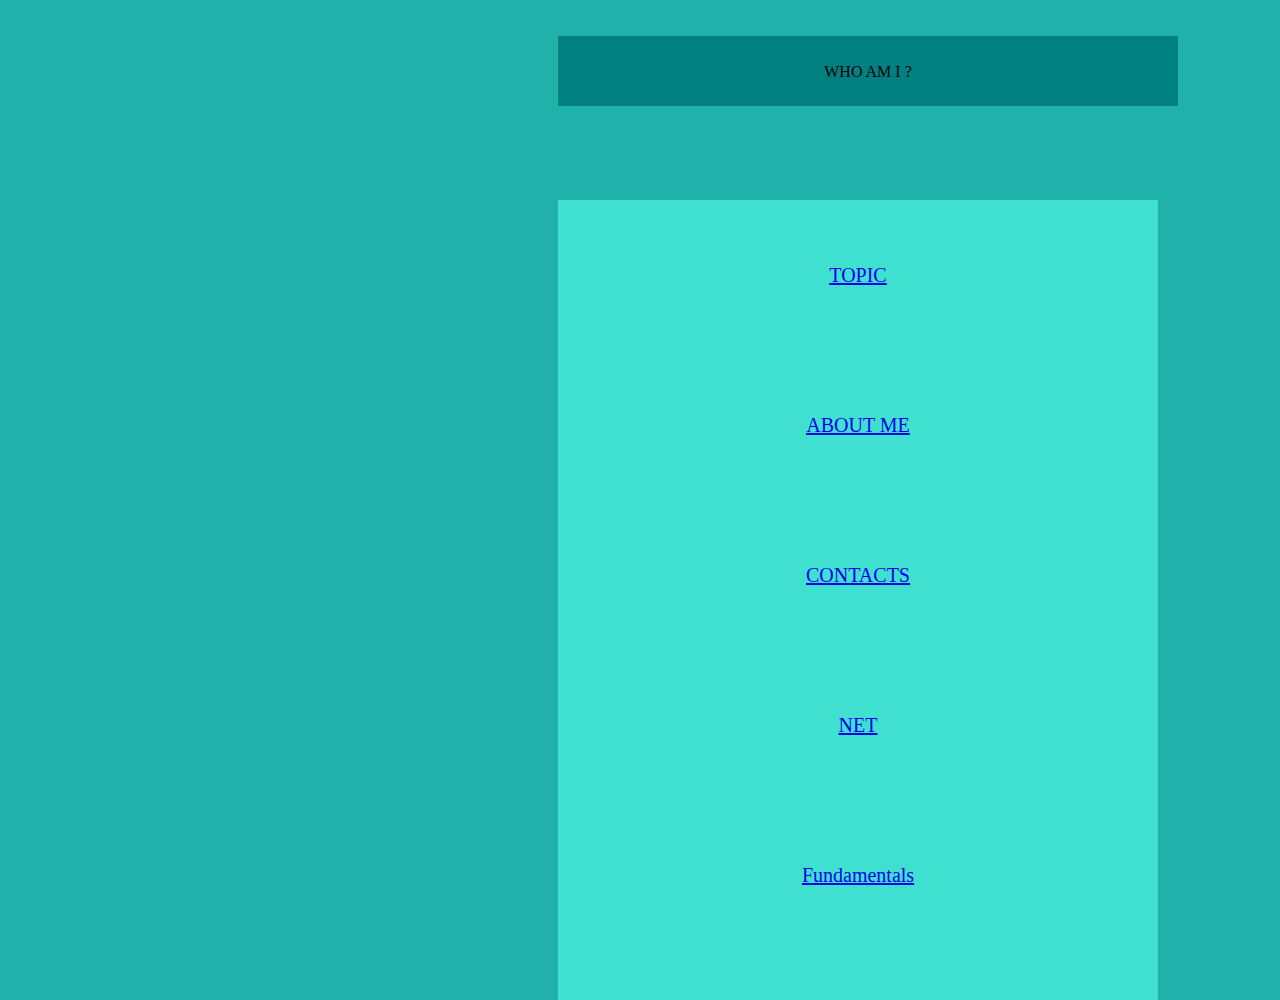
<file: index.html>
<!DOCTYPE html>
<html lang="en">
<head>
    <meta charset="UTF-8">
    <meta name="viewport" content="width=device-width, initial-scale=1.0">
    <title>Document</title>
    <link rel="stylesheet" href="style.css">
</head>
<body>
    <div class = box>
    <p> <div><a  href="topic.html">TOPIC</a></div><div><a  href="aboutme.html">ABOUT ME</a></div><div><a  href="contacts.html">CONTACTS</a></div>
        <div><a  href="net.html">NET</a></div><div><a  href="fundamentos.html">Fundamentals</a></div>
    </p> 

    </div>
    <div class = box1> <p>WHO AM I ?</p></div>

    
</body>
</html>
</file>
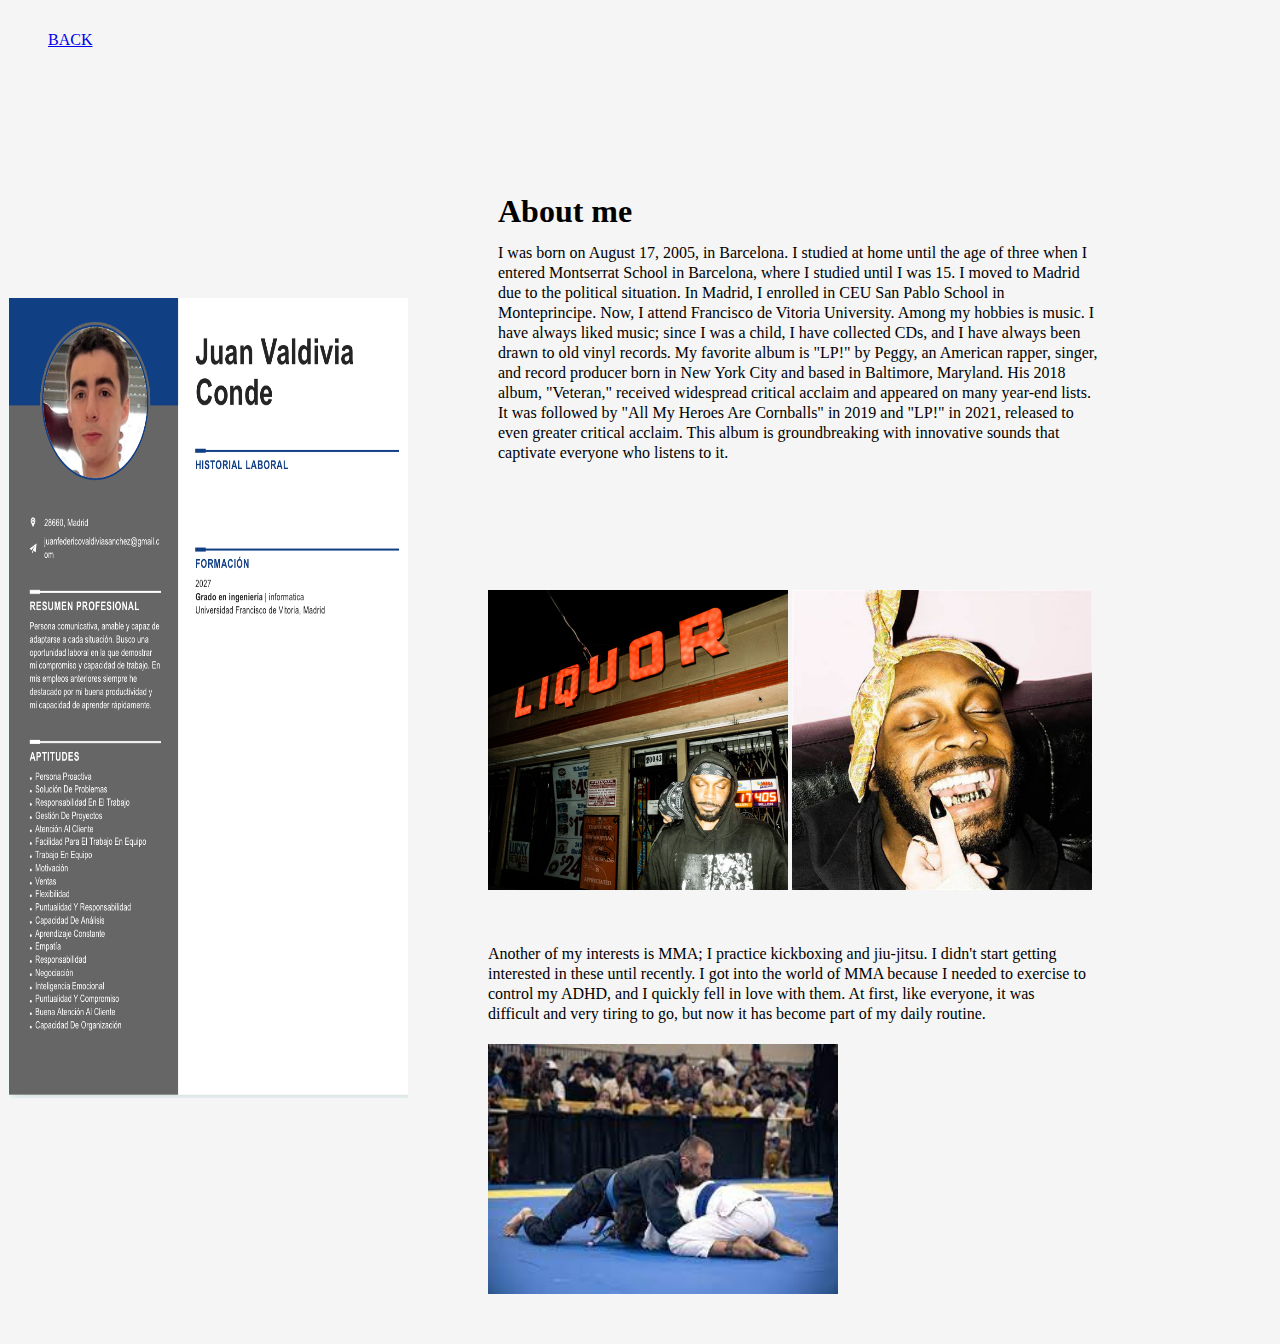
<file: aboutme.html>
<!DOCTYPE html>
<html lang="en">
<head>
    <link rel="stylesheet" href="aboutme.css">
    <meta charset="UTF-8">
    <meta name="viewport" content="width=device-width, initial-scale=1.0">
    <title>Document</title>
</head>
<body>
    <div class="box1"><a  href="index.html">BACK</a></div>
    <div class = box>
        <h1>About me</h1>
        <p>I was born on August 17, 2005, in Barcelona. I studied at home until the age of three when I entered Montserrat School in Barcelona, where I studied
             until I was 15. I moved to Madrid due to the political situation. In Madrid, I enrolled in CEU San Pablo School in Monteprincipe. Now, I attend 
             Francisco de Vitoria University. Among my hobbies is music. I have always liked music; since I was a child, I have collected CDs, and I have always 
             been drawn to old vinyl records. My favorite album is "LP!" by Peggy, an American rapper, singer, and record producer born in New York City and based 
             in Baltimore, Maryland. His 2018 album, "Veteran," received widespread critical acclaim and appeared on many year-end lists. It was followed by 
             "All My Heroes Are Cornballs" in 2019 and "LP!" in 2021, released to even greater critical acclaim. This album is groundbreaking with innovative sounds
              that captivate everyone who listens to it.
            
        </p>
    
    </div>
    <div class= box2><img src="jpegmafialppic.jpeg" width="300px" height="300px"/></div>
    <div class= box3><img src="hardpeggypic.jpeg" width="300px" height="300px"/></div>
    <div class="box4"><p>Another of my interests is MMA; I practice kickboxing and jiu-jitsu. I didn't start getting interested in these until recently.
         I got into the world of MMA because I needed to exercise to control my ADHD, and I quickly fell in love with them. At first, like everyone, 
         it was difficult and very tiring to go, but now it has become part of my daily routine. </p></div>
    <div class="box5"><img src="fotojiujitsu.jpeg" width="350" height="250"></div>
    <div class="box6"><img src="capturapantallacv.png" width="400" height="800"/></div>


</body>


</html>
</file>
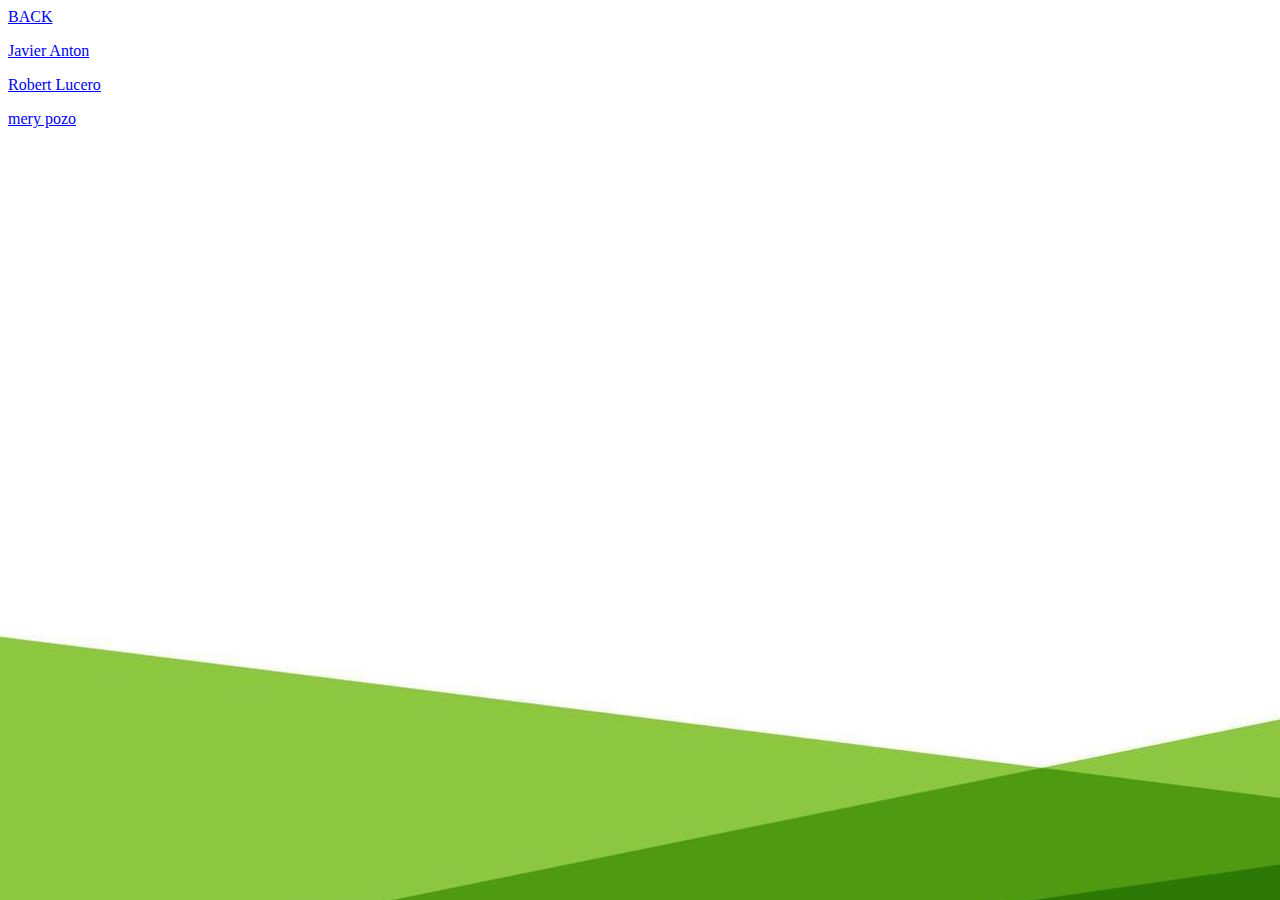
<file: contacts.html>
<!DOCTYPE html>
<html lang="en">
<head>
    <link rel="stylesheet" href="contacts.css">
    <meta charset="UTF-8">
    <meta name="viewport" content="width=device-width, initial-scale=1.0">
    <title>Document</title>
</head>
<body>
    <div class="box1"><a  href="index.html">BACK</a></div>
    <div><a href="https://javiton2005.github.io/paginaweb.github.io/"><p>Javier Anton</p></a></div>
    <div><a href="https://rcluce84.github.io/paginaweb.github.io/"><p>Robert Lucero</p></a></div><a href="https://meripozo.github.io/webpagemaria.github.io/"><p>mery pozo</p></a> 
</body>
</html>
</file>
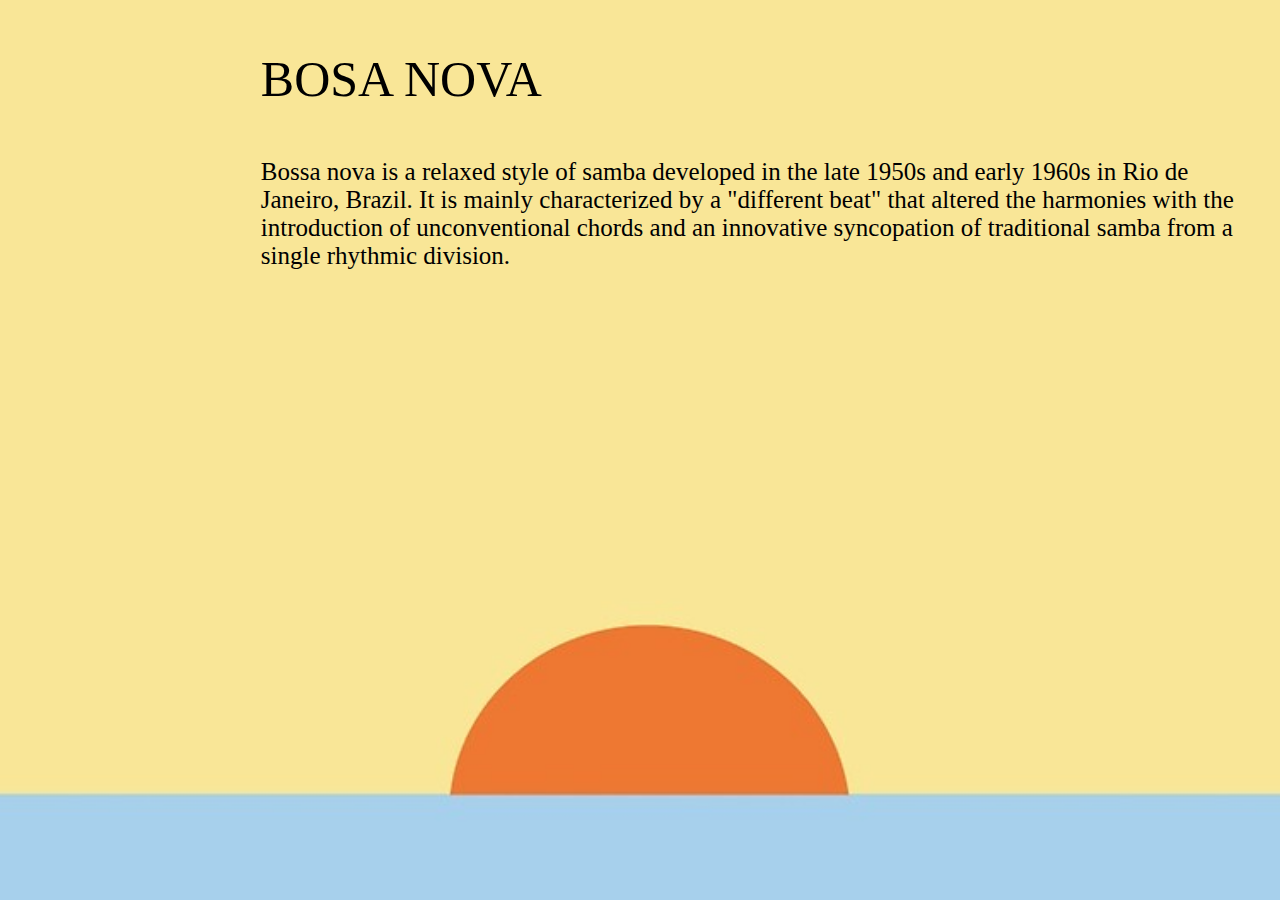
<file: Document.html>
<!DOCTYPE html>
<html lang="en">
    <link rel="stylesheet" href="topic.css">
<head>
    <meta charset="UTF-8">
    <meta name="viewport" content="width=device-width, initial-scale=1.0">
    <title>Document</title>
</head>
<body>
    <div class="box"><p>BOSA NOVA</p><div class="box1">
        <p>Bossa nova is a relaxed style of samba developed in the late 1950s and early 1960s in Rio de Janeiro, 
            Brazil. It is mainly characterized by a "different beat" that altered the harmonies with the introduction of unconventional chords and an 
            innovative syncopation of traditional samba from a single rhythmic division.</p>
    </div>
</body>
</html>
</file>
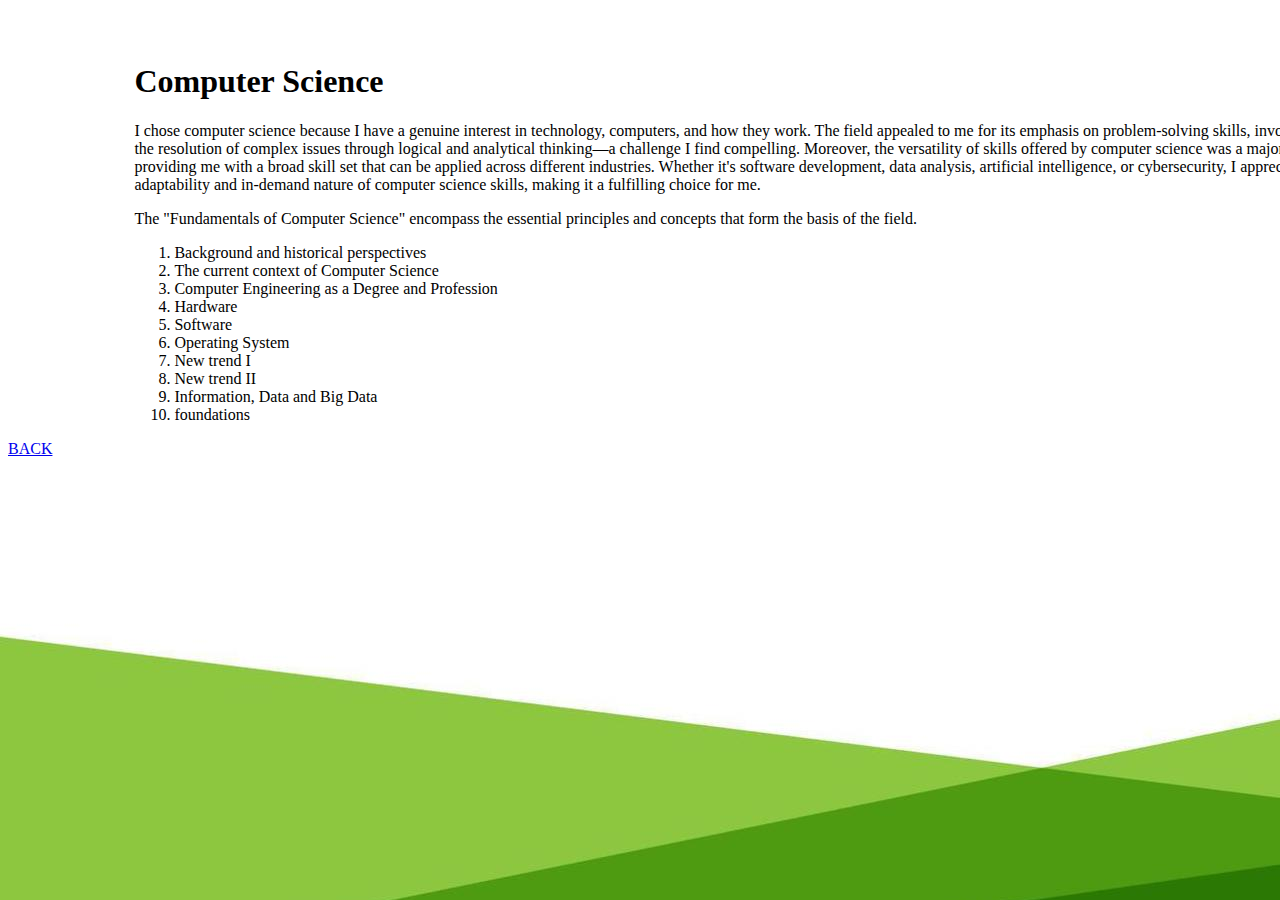
<file: fundamentos.html>
<!DOCTYPE html>
<html lang="en">
    <link rel="stylesheet" href="fundamentos.css">
<head>
    <meta charset="UTF-8">
    <meta name="viewport" content="width=device-width, initial-scale=1.0">
    <title>Document</title>
</head>
<body>
<div class="box1"> <h1>Computer Science</h1></div>
<div class="box2"><p>I chose computer science because I have a genuine interest in technology, computers, and how they work. The field appealed to me for its
     emphasis on problem-solving skills, involving the resolution of complex issues through logical and analytical thinking—a challenge I find compelling.
     Moreover, the versatility of skills offered by computer science was a major draw, providing me with a broad skill set that can be applied across different 
     industries. Whether it's software development, data analysis, artificial intelligence, or cybersecurity, I appreciate the adaptability and in-demand nature 
     of computer science skills, making it a fulfilling choice for me.</p></div>
<div class="box3"><p>The "Fundamentals of Computer Science" encompass the essential principles and concepts that form the basis of the field.</p></div>
<div class="box4"><ol>
    <li>
        Background and historical perspectives
    </li>
    <li>
        The current context of Computer Science
    </li>
    <li>
        Computer Engineering as a Degree and Profession
    </li>
    <li>
        Hardware
    </li>
    <li>
        Software
    </li>
    <li>
        Operating System
    </li>
    <li>
        New trend I
    </li>
    <li>
        New trend II
    </li>
    <li>
        Information, Data and Big Data
    </li>
    <li>
        foundations
    </li>
</ol>
  </div>
  <div><a  href="index.html"><p>BACK</p></a></div>
</body>
</html>
</file>
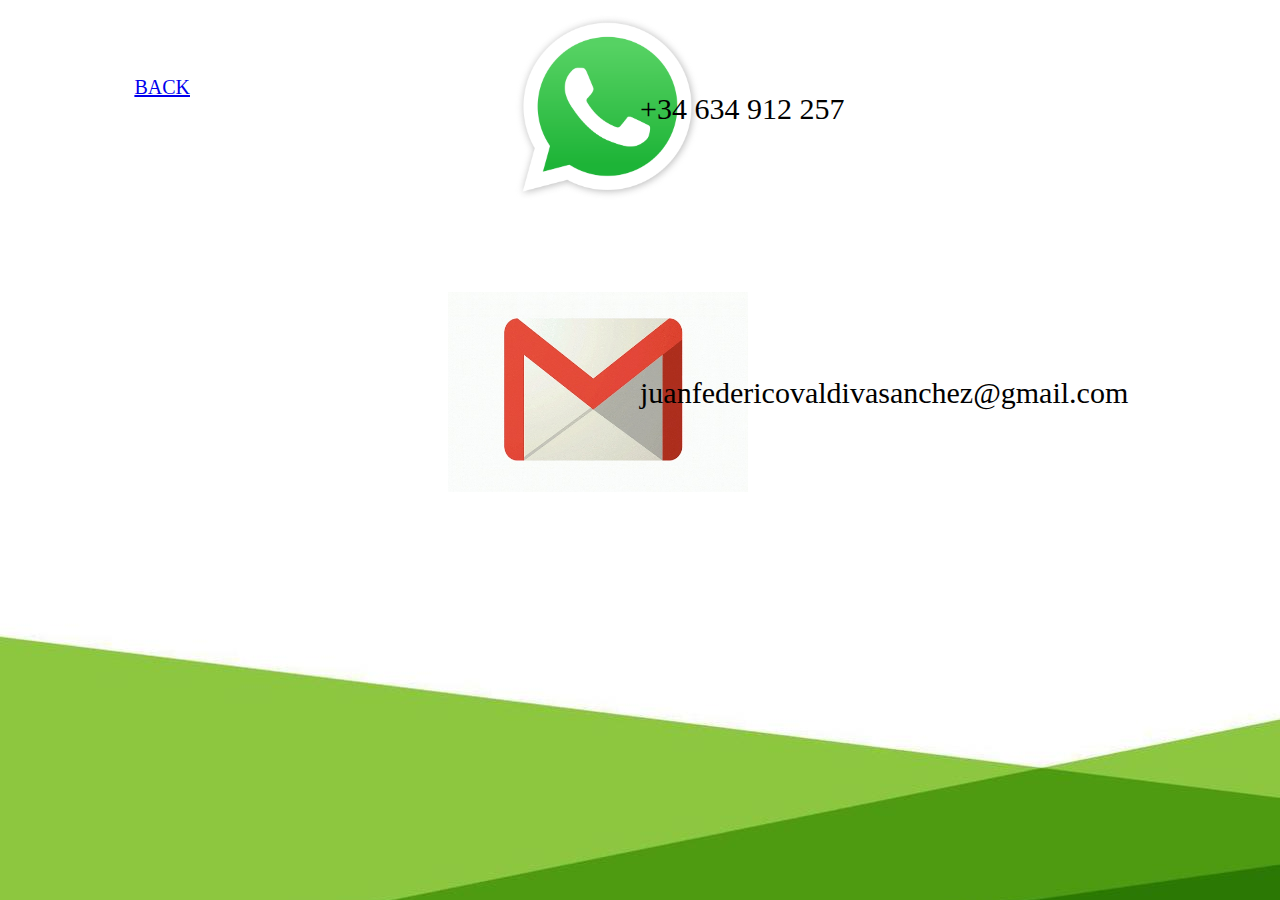
<file: net.html>
<!DOCTYPE html>
<html lang="en">
    <link rel="stylesheet" href="net.css">
<head>
    <meta charset="UTF-8">
    <meta name="viewport" content="width=device-width, initial-scale=1.0">
    <title>Document</title>
</head>
<body>
    <div class="box"><img src="fotowass.png" width="200px" height="200" >
    </div>
    <div class="box2"><p>+34 634 912 257</p></div>
    <div class="box3"><img src="foticomail" width="300px" height="200"></div>
    <div class="box4"><p>juanfedericovaldivasanchez@gmail.com</p></div>

 <div class="box1"><a  href="index.html">BACK</a></div>   

</body>


</html>
</file>
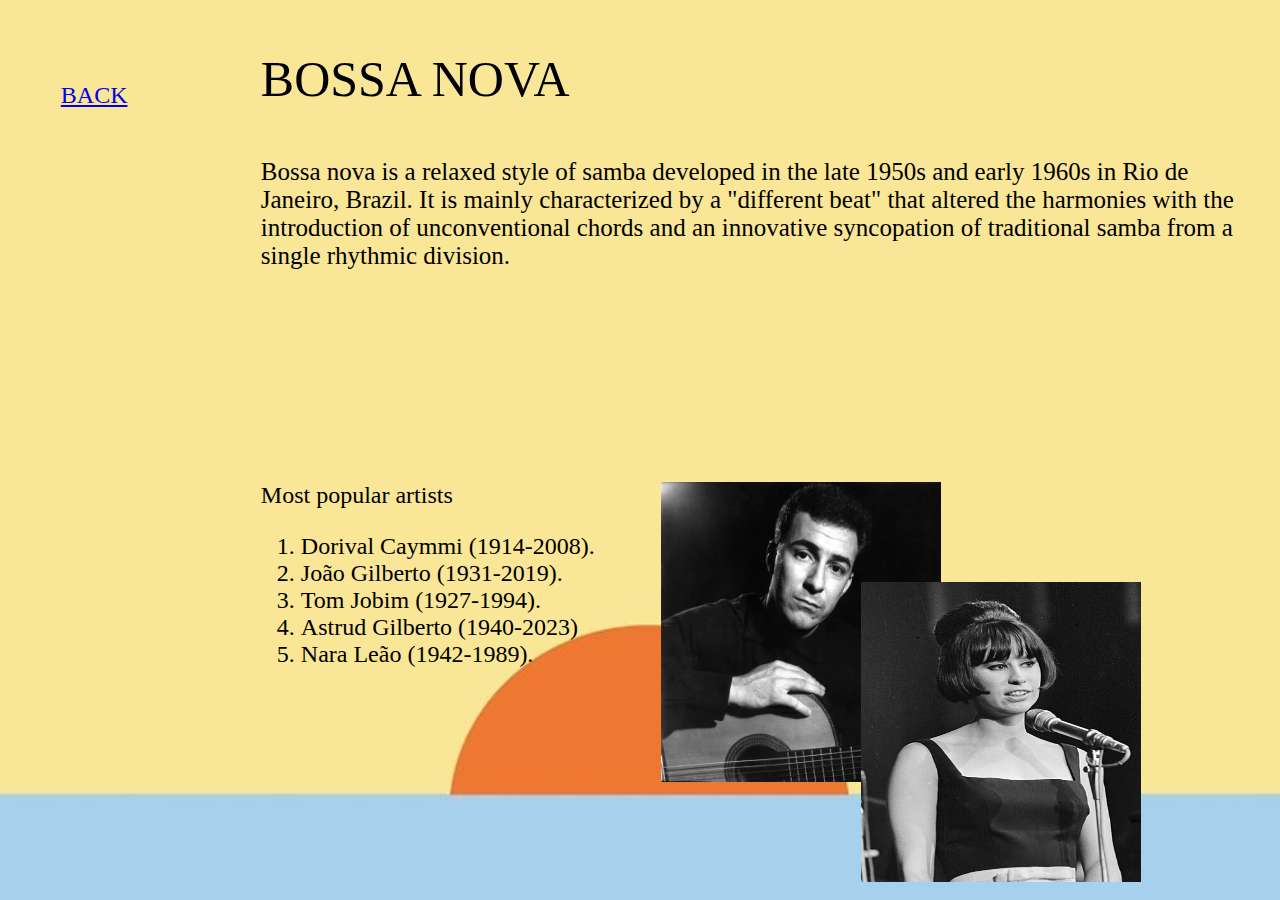
<file: topic.html>
<!DOCTYPE html>
<html lang="en">
    <link rel="stylesheet" href="topic.css">
<head>
    <meta charset="UTF-8">
    <meta name="viewport" content="width=device-width, initial-scale=1.0">
    <title>Document</title>
</head>
<body>
    <div class="box"><p>BOSSA NOVA</p><div class="box1">
        <p>Bossa nova is a relaxed style of samba developed in the late 1950s and early 1960s in Rio de Janeiro, 
            Brazil. It is mainly characterized by a "different beat" that altered the harmonies with the introduction of unconventional chords and an 
            innovative syncopation of traditional samba from a single rhythmic division.</p>
    </div>

       <div class="box2"><p>Most popular artists</p> <ol>
        <li>
            Dorival Caymmi (1914-2008).
        </li>
        <li>
            João Gilberto (1931-2019).
        </li>
        <li>
            Tom Jobim (1927-1994).
        </li>
        <li>
            Astrud Gilberto (1940-2023)
        </li>
        <li>
            Nara Leão (1942-1989).
        </li>
      </ol>
       
       </div>   
       <div class="box3"> 
        <img src="joao gilberto fotico.webp" height="300" width="280">

       </div>
       <div class="box4"> 
        <img src="fotico de la novia.jpeg" height="300" width="280">
        
       </div>
       <div class="box5"><a  href="index.html">BACK</a></div>


</html>
</file>
<file: style.css>
body {
    background-size: cover;
    background-color: lightseagreen;
  }
  
.box{
    width: 600px;
    height: 800px;
    line-height: 150px;
    text-align: center;
    background-color: turquoise;
    color: black;
    border: 100px;
    margin-left: 550px;
    margin-top: 200px;
    border-radius: 1px;
    font-size: 20px;
    
}
.box1{
    width: 600px;
    height: 50px;
    line-height: 20px;
    text-align: center;
    background-color: teal;
    border: 100px;
    padding: 10px;
    border-radius: 1px;
    margin-left: 550px;
    transform: translateY(-9in);
    margin-top: -100px;}
</file>
<file: aboutme.css>
body {
    background-size: cover;
    background-color: whitesmoke;
  }
  
.box{
    width: 600px;
    height: 400px;
    line-height: 20px;
    background-color: transparent;
    color: black;
    border: 100px;
    margin-top: 100px;
    margin-left: 480px;
    padding: 10px;
    border-radius: 20px;
}
.box1 {
  margin-left: 40px;
  margin-top: 30px;
  width: 40px;
  height: 40px;
  line-height: 20px;
  background-color: transparent;
  color: black;

}
.box2{
  display: inline;
  margin-top: 300px;
  margin-left: 480px;
  
}
.box3{
  display: inline;
  margin-top: 300px;
  margin-left: 0px;
  padding-top: 500%;
  
  
}
.box4
{  width: 600px;
  height: 400px;
  line-height: 20px;
  background-color: transparent;
  color: black;
  border: 100px;
  margin-left: 480px;
  border-radius: 20px;
  margin-top: 50px;
}
.box5{
  
  margin-left: 480px;
  margin-top: -300px;
}
.box6{
 margin-top: -1000px;

}
</file>
<file: contacts.css>
body{
background-image: url(fondicoverdeyblanco.jpeg);

}
</file>
<file: topic.css>
body{
background-size: cover;
background-image: url(flat\,750x1000\,075\,f.jpg);
font-size: 14px;
}
.box{
    width: 320px;
    height: 100px;
    background-color: transparent;
    color: black;
    font-size: 50px;
    margin-left: 20%;
    padding-top: 0%;
    
    
}
.box1{
    width: 1000px;
    height: 300px;
    background-color: transparent;
    color: black;
    font-size: 25px;
    

}
.box2{
    width: 500px;
    height: 300px;
    background-color: transparent;
    color: black;
    font-size: 24px;
    


}
.box3{
    width: 500px;
    height: 300px;
    background-color: transparent;
    color: black;
    font-size: 24px;
    
    padding-left: 400PX;
    margin-top: -300px;
}
.box4{
    width: 500px;
    height: 300px;
    background-color: transparent;
    color: black;
    font-size: 24px;
    
    margin-left: 600PX;
    margin-top: -200px;
}
.box5{
    font-size: 24px;
    margin-left: -200px;
    margin-top: -800px;
  }
</file>
<file: fundamentos.css>
body{
    background-image: url(fondicoverdeyblanco.jpeg);
}

.box1{
 margin-top: 5%;
 margin-left: 10%;

}
.box2{
width: 1200px;
margin-left: 10%;

}
.box3{
    margin-left: 10%;

}
.box4{
    margin-left: 10%;  
}
</file>
<file: net.css>
body{
background-image: url(fondicoverdeyblanco.jpeg);

}
.box{
  margin-left: 500px;

}
.box2{
    width: 300PX;
    height: 200PX;
    font-size: 30px;    
    margin-left: 50%;
    margin-top: -150px;


}
.box3{
    margin-left: 440px;


}
.box4{
    width: 300PX;
    height: 200PX;
    font-size: 30px;    
    margin-left: 50%;
    margin-top: -150px;
}
.box1{
    width: 320px;
    height: 100px;
    background-color: transparent;
    color: black;
    font-size: 20px;
    margin-left: 10%;
    margin-top: -500px;
}
</file>
